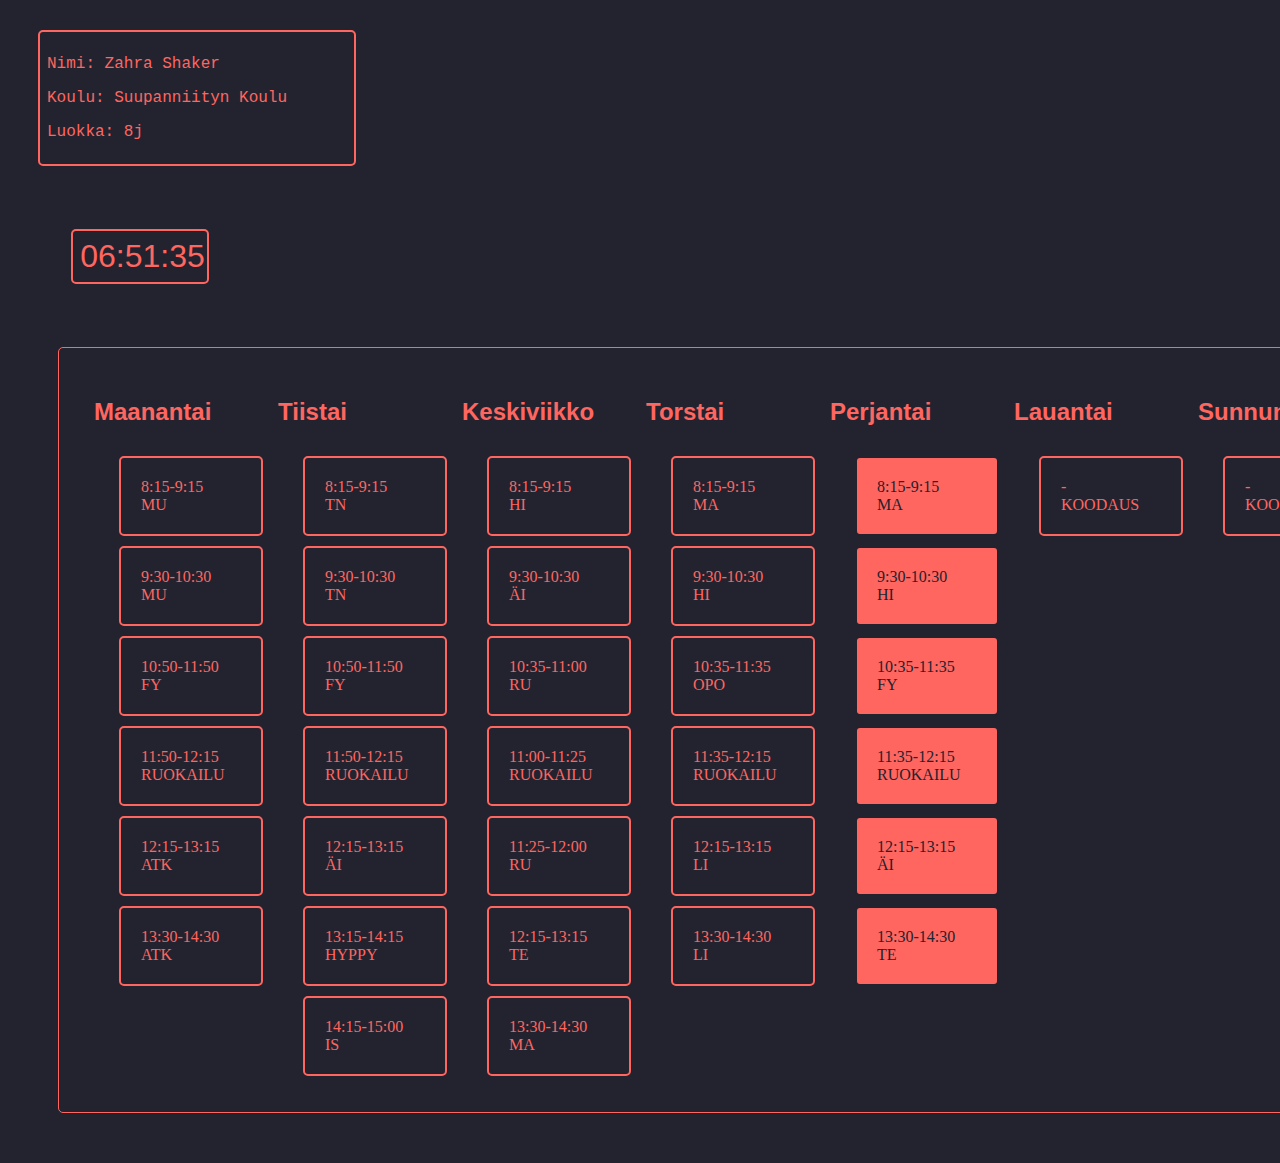
<file: index.html>
<!DOCTYPE html>
<html lang="en">
<head>
    <meta charset="UTF-8">
    <meta name="viewport" content="width=device-width, initial-scale=1.0">
    <meta http-equiv="X-UA-Compatible" content="ie=edge">
    <title>8j Lukkari</title>
    <link rel="stylesheet" type="text/css" href="main.css">
</head>
<body>

 

<div id="tiedot">
  <p>Nimi: Zahra Shaker</p> 
  <p>Koulu: Suupanniityn Koulu</p>
  <p>Luokka: 8j</p>
</div>

<div id="aika">

</div>

<div id="lukkari">

</div>

<script type="text/javascript" src="script/aika.js"></script>
<script type="text/javascript" src="script/lukkari.js"></script>

</body>
</html>
</file>
<file: main.css>
body{
    background-color: #23232F;
    color: #FF6660;
}
#tiedot {
    border:solid 2px #FF6660;
    border-radius: 5px;
    display: block;
    padding: 7px;
    margin: 30px;
    width: 300px;
    font-family: 'Courier New', Courier, monospace;
    color:#FF6660;
}

#aika {
    border:solid 2px #FF6660;
    border-radius: 5px;
    display: block;
    padding: 7px;
    margin: 5%;
    width: 120px;
    font-family: 'Franklin Gothic Medium', 'Arial Narrow', Arial, sans-serif;
    font-size: 2em;
    
}

#lukkari {
    padding: 20px; 
    display: flex;
    border: #FF6660 solid 1px;
    border-radius: 5px;
    width: 1300px;
    margin: 50px;
    padding: 20px;
}


h2 {
    font-family: 'Gill Sans', 'Gill Sans MT', Calibri, 'Trebuchet MS', sans-serif;
    width: 150px;
}

.greenC li {
    list-style: none;
    width: 100px;
    padding: 20px;
    border-radius: 5px;
    border: 2px solid #23232F;
    margin-bottom: 10px;
    background-color: #FF6660;
    color: #23232F;
}

.redC li{
    list-style: none;
    width: 100px;
    padding: 20px;
    border-radius: 5px;
    border: 2px solid #FF6660;
    margin-bottom: 10px;
}
</file>
